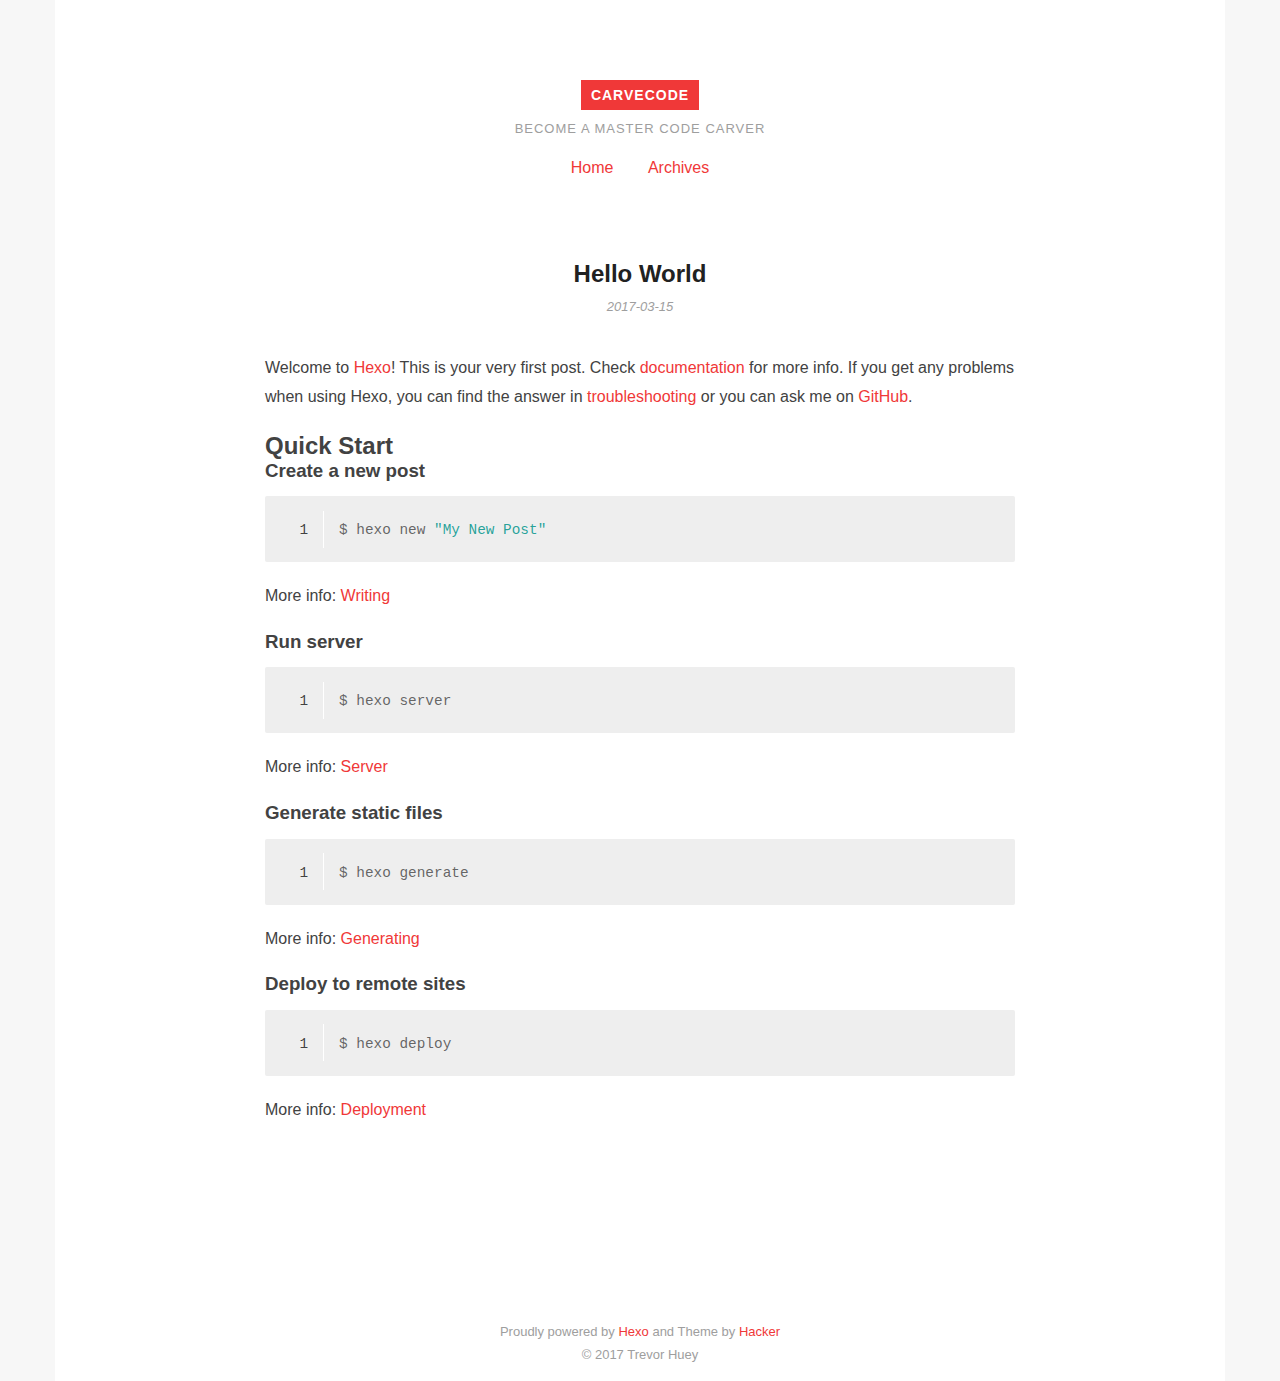
<file: index.html>
<!DOCTYPE HTML>
<html>
<head>
  <meta charset="utf-8">
  
  <title>CarveCode | Become a master code carver</title>

  
  <meta name="author" content="Trevor Huey">
  

  

  

  <meta id="viewport" name="viewport" content="width=device-width, initial-scale=1, maximum-scale=1, minimum-scale=1, user-scalable=no, minimal-ui">
  <meta name="apple-mobile-web-app-capable" content="yes">
  <meta name="apple-mobile-web-app-status-bar-style" content="black">

  

  <meta property="og:site_name" content="CarveCode"/>

  
  <meta property="og:image" content="/favicon.ico"/>
  

  <link href="/favicon.ico" rel="icon">
  <link rel="alternate" href="/atom.xml" title="CarveCode" type="application/atom+xml">
  <link rel="stylesheet" href="/css/style.css" media="screen" type="text/css">
</head>


<body>
<div class="blog">
  <div class="content">

    <header>
  <div class="site-branding">
    <h1 class="site-title">
      <a href="/">CarveCode</a>
    </h1>
    <p class="site-description">Become a master code carver</p>
  </div>
  <nav class="site-navigation">
    <ul>
      
        <li><a href="/">Home</a></li>
      
        <li><a href="/archives">Archives</a></li>
      
    </ul>
  </nav>
</header>

    <main class="site-main posts-loop">
    
  <article>

  
    
    <h3 class="article-title"><a href="/2017/03/15/hello-world/"><span>Hello World</span></a></h3>
    
  

  <div class="article-top-meta">
    <span class="posted-on">
      <a href="/2017/03/15/hello-world/" rel="bookmark">
        <time class="entry-date published" datetime="2017-03-16T04:01:23.000Z">
          2017-03-15
        </time>
      </a>
    </span>
  </div>


  

  <div class="article-content">
    <div class="entry">
      
        <p>Welcome to <a href="https://hexo.io/" target="_blank" rel="external">Hexo</a>! This is your very first post. Check <a href="https://hexo.io/docs/" target="_blank" rel="external">documentation</a> for more info. If you get any problems when using Hexo, you can find the answer in <a href="https://hexo.io/docs/troubleshooting.html" target="_blank" rel="external">troubleshooting</a> or you can ask me on <a href="https://github.com/hexojs/hexo/issues" target="_blank" rel="external">GitHub</a>.</p>
<h2 id="Quick-Start"><a href="#Quick-Start" class="headerlink" title="Quick Start"></a>Quick Start</h2><h3 id="Create-a-new-post"><a href="#Create-a-new-post" class="headerlink" title="Create a new post"></a>Create a new post</h3><figure class="highlight bash"><table><tr><td class="gutter"><pre><div class="line">1</div></pre></td><td class="code"><pre><div class="line">$ hexo new <span class="string">"My New Post"</span></div></pre></td></tr></table></figure>
<p>More info: <a href="https://hexo.io/docs/writing.html" target="_blank" rel="external">Writing</a></p>
<h3 id="Run-server"><a href="#Run-server" class="headerlink" title="Run server"></a>Run server</h3><figure class="highlight bash"><table><tr><td class="gutter"><pre><div class="line">1</div></pre></td><td class="code"><pre><div class="line">$ hexo server</div></pre></td></tr></table></figure>
<p>More info: <a href="https://hexo.io/docs/server.html" target="_blank" rel="external">Server</a></p>
<h3 id="Generate-static-files"><a href="#Generate-static-files" class="headerlink" title="Generate static files"></a>Generate static files</h3><figure class="highlight bash"><table><tr><td class="gutter"><pre><div class="line">1</div></pre></td><td class="code"><pre><div class="line">$ hexo generate</div></pre></td></tr></table></figure>
<p>More info: <a href="https://hexo.io/docs/generating.html" target="_blank" rel="external">Generating</a></p>
<h3 id="Deploy-to-remote-sites"><a href="#Deploy-to-remote-sites" class="headerlink" title="Deploy to remote sites"></a>Deploy to remote sites</h3><figure class="highlight bash"><table><tr><td class="gutter"><pre><div class="line">1</div></pre></td><td class="code"><pre><div class="line">$ hexo deploy</div></pre></td></tr></table></figure>
<p>More info: <a href="https://hexo.io/docs/deployment.html" target="_blank" rel="external">Deployment</a></p>

      
    </div>

  </div>

  <div class="article-footer">
    <div class="article-meta pull-left">

    

    

    </div>

    
  </div>
</article>




<nav class="pagination">
  
  
</nav>
    </main>

    <footer class="site-footer">
  <p class="site-info">
    Proudly powered by <a href="https://hexo.io/" target="_blank">Hexo</a> and
    Theme by <a href="https://github.com/CodeDaraW/Hacker" target="_blank">Hacker</a>
    </br>
    
    &copy; 2017 Trevor Huey
    
  </p>
</footer>
    
  </div>
</div>
</body>
</html>
</file>
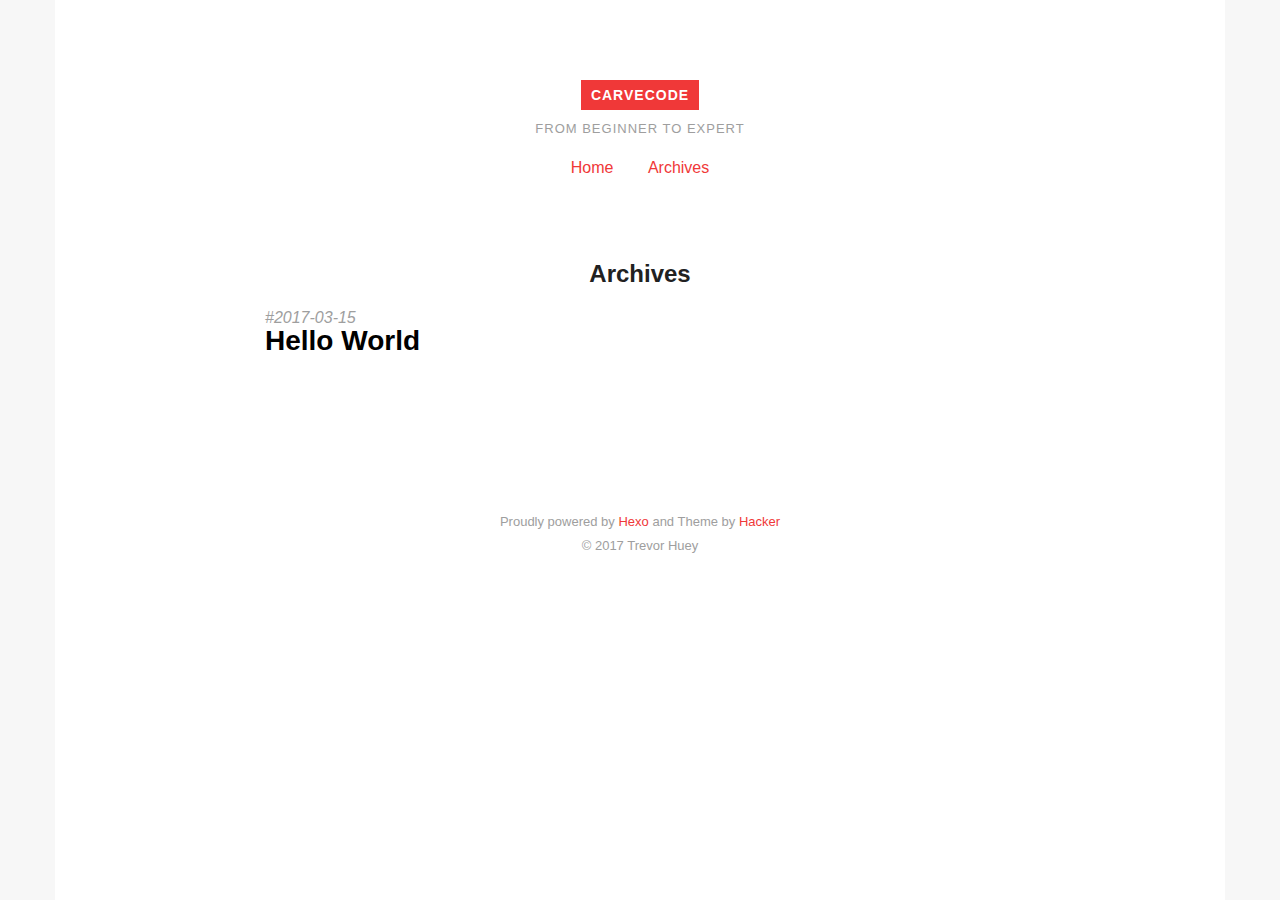
<file: archives/index.html>
<!DOCTYPE HTML>
<html>
<head>
  <meta charset="utf-8">
  
  <title>Archives | CarveCode | From beginner to expert</title>

  
  <meta name="author" content="Trevor Huey">
  

  

  

  <meta id="viewport" name="viewport" content="width=device-width, initial-scale=1, maximum-scale=1, minimum-scale=1, user-scalable=no, minimal-ui">
  <meta name="apple-mobile-web-app-capable" content="yes">
  <meta name="apple-mobile-web-app-status-bar-style" content="black">

  

  <meta property="og:site_name" content="CarveCode"/>

  
  <meta property="og:image" content="/favicon.ico"/>
  

  <link href="/favicon.ico" rel="icon">
  <link rel="alternate" href="/atom.xml" title="CarveCode" type="application/atom+xml">
  <link rel="stylesheet" href="/css/style.css" media="screen" type="text/css">
</head>


<body>
<div class="blog">
  <div class="content">

    <header>
  <div class="site-branding">
    <h1 class="site-title">
      <a href="/">CarveCode</a>
    </h1>
    <p class="site-description">From beginner to expert</p>
  </div>
  <nav class="site-navigation">
    <ul>
      
        <li><a href="/">Home</a></li>
      
        <li><a href="/archives">Archives</a></li>
      
    </ul>
  </nav>
</header>


    <main class="site-main posts-loop">
    

<article>

  <h2 class="article-title ">Archives</h2>

  <div class="archive">
    
      <div class="post archive">
        <div class="archive-post">
          <time datetime="2017-03-16T04:01:23.000Z">
            <a href="/2017/03/15/hello-world/">2017-03-15</a>
          </time>
          
            <h3 class="archive-title"><a href="/2017/03/15/hello-world/"><span>Hello World</span></a></h3>
          
        </div>
      </div>
    
    <nav class="pagination">
  
  
</nav>

  </div>

</article>

    </main>

    <footer class="site-footer">
  <p class="site-info">
    Proudly powered by <a href="https://hexo.io/" target="_blank">Hexo</a> and
    Theme by <a href="https://github.com/CodeDaraW/Hacker" target="_blank">Hacker</a>
    </br>
    
    &copy; 2017 Trevor Huey
    
  </p>
</footer>
    
  </div>
</div>
</body>
</html>
</file>
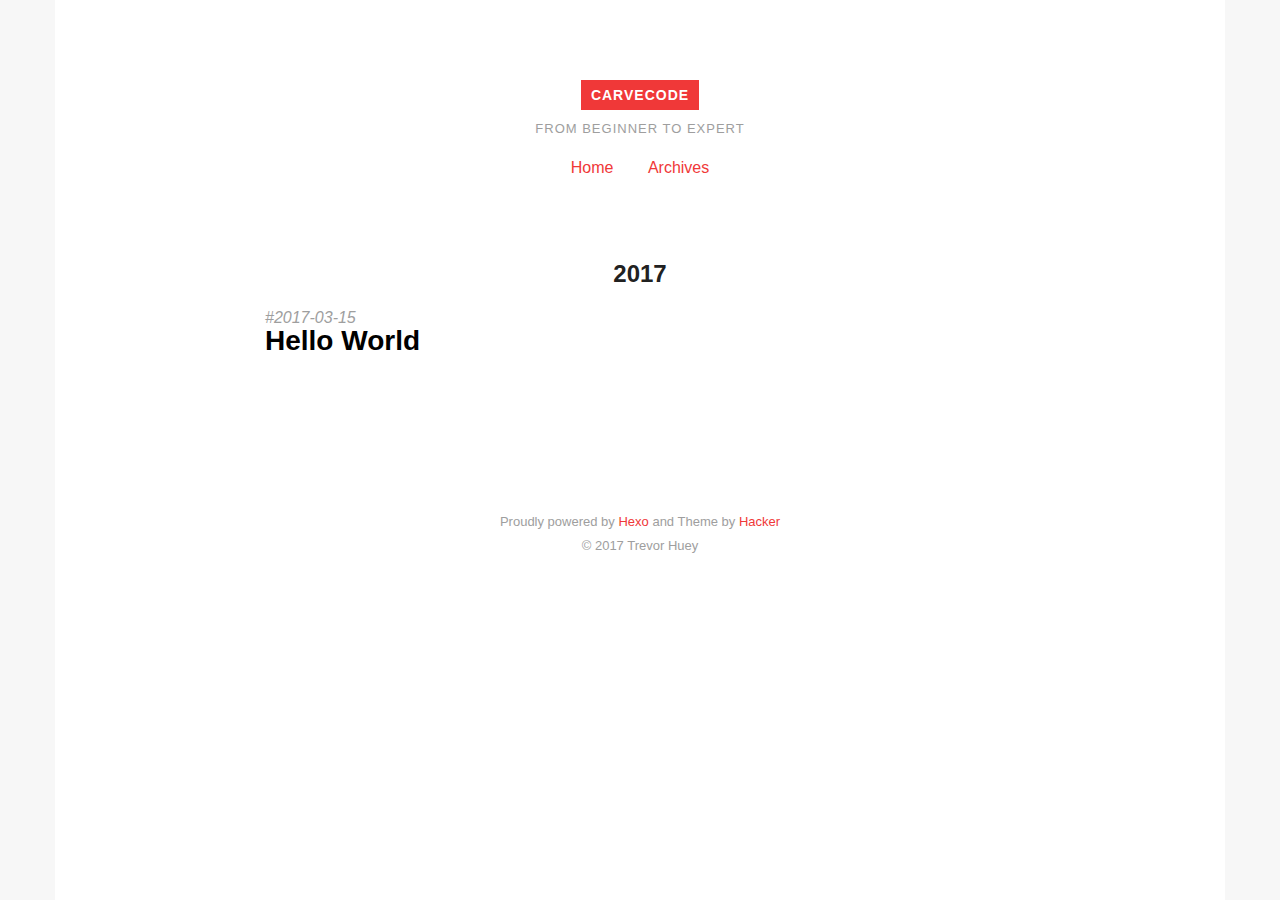
<file: archives/2017/index.html>
<!DOCTYPE HTML>
<html>
<head>
  <meta charset="utf-8">
  
  <title>Archives: 2017 | CarveCode | From beginner to expert</title>

  
  <meta name="author" content="Trevor Huey">
  

  

  

  <meta id="viewport" name="viewport" content="width=device-width, initial-scale=1, maximum-scale=1, minimum-scale=1, user-scalable=no, minimal-ui">
  <meta name="apple-mobile-web-app-capable" content="yes">
  <meta name="apple-mobile-web-app-status-bar-style" content="black">

  

  <meta property="og:site_name" content="CarveCode"/>

  
  <meta property="og:image" content="/favicon.ico"/>
  

  <link href="/favicon.ico" rel="icon">
  <link rel="alternate" href="/atom.xml" title="CarveCode" type="application/atom+xml">
  <link rel="stylesheet" href="/css/style.css" media="screen" type="text/css">
</head>


<body>
<div class="blog">
  <div class="content">

    <header>
  <div class="site-branding">
    <h1 class="site-title">
      <a href="/">CarveCode</a>
    </h1>
    <p class="site-description">From beginner to expert</p>
  </div>
  <nav class="site-navigation">
    <ul>
      
        <li><a href="/">Home</a></li>
      
        <li><a href="/archives">Archives</a></li>
      
    </ul>
  </nav>
</header>


    <main class="site-main posts-loop">
    

<article>

  <h2 class="article-title ">2017</h2>

  <div class="archive">
    
      <div class="post archive">
        <div class="archive-post">
          <time datetime="2017-03-16T04:01:23.000Z">
            <a href="/2017/03/15/hello-world/">2017-03-15</a>
          </time>
          
            <h3 class="archive-title"><a href="/2017/03/15/hello-world/"><span>Hello World</span></a></h3>
          
        </div>
      </div>
    
    <nav class="pagination">
  
  
</nav>

  </div>

</article>

    </main>

    <footer class="site-footer">
  <p class="site-info">
    Proudly powered by <a href="https://hexo.io/" target="_blank">Hexo</a> and
    Theme by <a href="https://github.com/CodeDaraW/Hacker" target="_blank">Hacker</a>
    </br>
    
    &copy; 2017 Trevor Huey
    
  </p>
</footer>
    
  </div>
</div>
</body>
</html>
</file>
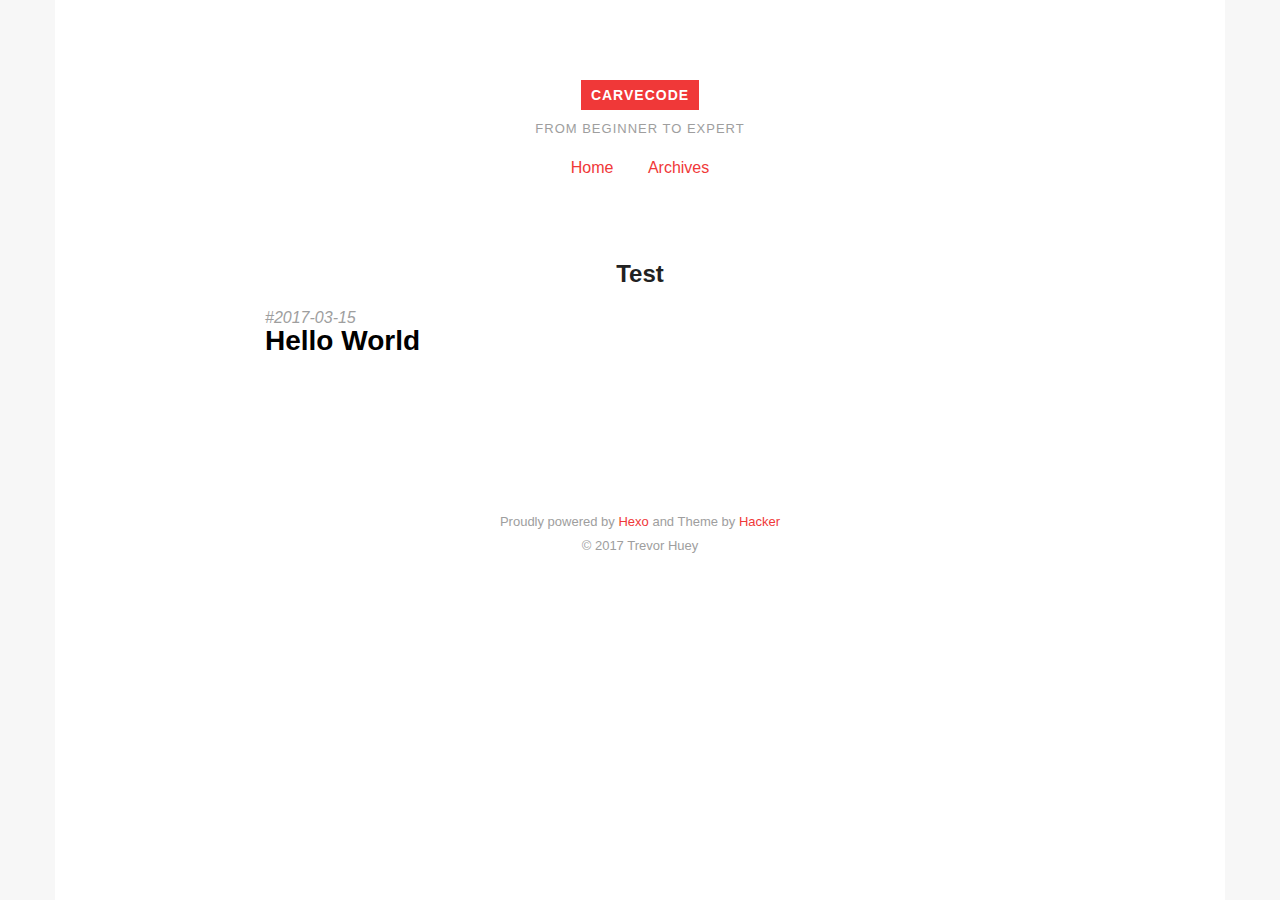
<file: categories/Test/index.html>
<!DOCTYPE HTML>
<html>
<head>
  <meta charset="utf-8">
  
  <title>Test | CarveCode | From beginner to expert</title>

  
  <meta name="author" content="Trevor Huey">
  

  

  

  <meta id="viewport" name="viewport" content="width=device-width, initial-scale=1, maximum-scale=1, minimum-scale=1, user-scalable=no, minimal-ui">
  <meta name="apple-mobile-web-app-capable" content="yes">
  <meta name="apple-mobile-web-app-status-bar-style" content="black">

  

  <meta property="og:site_name" content="CarveCode"/>

  
  <meta property="og:image" content="/favicon.ico"/>
  

  <link href="/favicon.ico" rel="icon">
  <link rel="alternate" href="/atom.xml" title="CarveCode" type="application/atom+xml">
  <link rel="stylesheet" href="/css/style.css" media="screen" type="text/css">
</head>


<body>
<div class="blog">
  <div class="content">

    <header>
  <div class="site-branding">
    <h1 class="site-title">
      <a href="/">CarveCode</a>
    </h1>
    <p class="site-description">From beginner to expert</p>
  </div>
  <nav class="site-navigation">
    <ul>
      
        <li><a href="/">Home</a></li>
      
        <li><a href="/archives">Archives</a></li>
      
    </ul>
  </nav>
</header>


    <main class="site-main posts-loop">
    

<article>

  <h2 class="article-title  category">Test</h2>

  <div class="archive">
    
      <div class="post archive">
        <div class="archive-post">
          <time datetime="2017-03-16T04:01:23.000Z">
            <a href="/2017/03/15/hello-world/">2017-03-15</a>
          </time>
          
            <h3 class="archive-title"><a href="/2017/03/15/hello-world/"><span>Hello World</span></a></h3>
          
        </div>
      </div>
    
    <nav class="pagination">
  
  
</nav>

  </div>

</article>

    </main>

    <footer class="site-footer">
  <p class="site-info">
    Proudly powered by <a href="https://hexo.io/" target="_blank">Hexo</a> and
    Theme by <a href="https://github.com/CodeDaraW/Hacker" target="_blank">Hacker</a>
    </br>
    
    &copy; 2017 Trevor Huey
    
  </p>
</footer>
    
  </div>
</div>
</body>
</html>
</file>
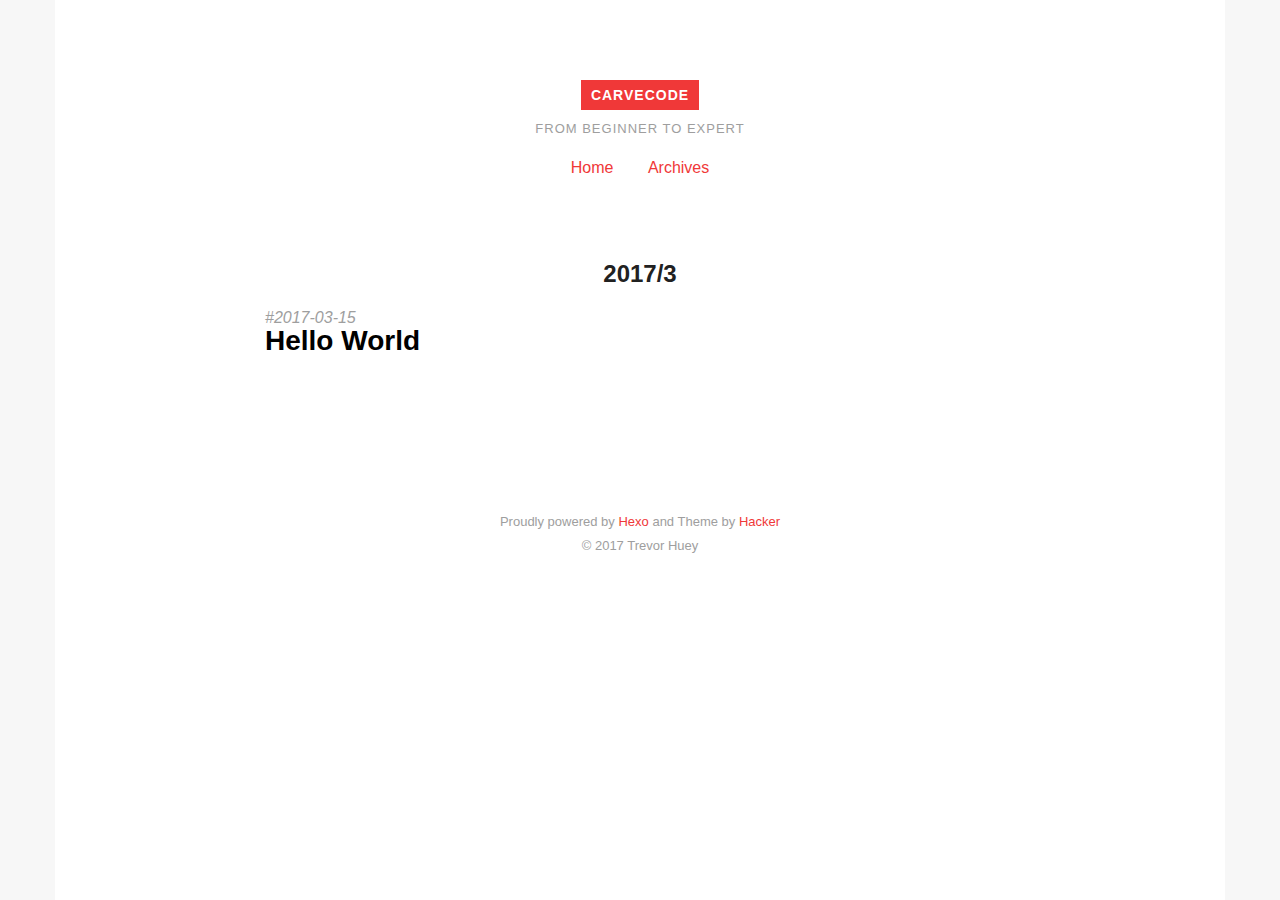
<file: archives/2017/03/index.html>
<!DOCTYPE HTML>
<html>
<head>
  <meta charset="utf-8">
  
  <title>Archives: 2017/3 | CarveCode | From beginner to expert</title>

  
  <meta name="author" content="Trevor Huey">
  

  

  

  <meta id="viewport" name="viewport" content="width=device-width, initial-scale=1, maximum-scale=1, minimum-scale=1, user-scalable=no, minimal-ui">
  <meta name="apple-mobile-web-app-capable" content="yes">
  <meta name="apple-mobile-web-app-status-bar-style" content="black">

  

  <meta property="og:site_name" content="CarveCode"/>

  
  <meta property="og:image" content="/favicon.ico"/>
  

  <link href="/favicon.ico" rel="icon">
  <link rel="alternate" href="/atom.xml" title="CarveCode" type="application/atom+xml">
  <link rel="stylesheet" href="/css/style.css" media="screen" type="text/css">
</head>


<body>
<div class="blog">
  <div class="content">

    <header>
  <div class="site-branding">
    <h1 class="site-title">
      <a href="/">CarveCode</a>
    </h1>
    <p class="site-description">From beginner to expert</p>
  </div>
  <nav class="site-navigation">
    <ul>
      
        <li><a href="/">Home</a></li>
      
        <li><a href="/archives">Archives</a></li>
      
    </ul>
  </nav>
</header>


    <main class="site-main posts-loop">
    

<article>

  <h2 class="article-title ">2017/3</h2>

  <div class="archive">
    
      <div class="post archive">
        <div class="archive-post">
          <time datetime="2017-03-16T04:01:23.000Z">
            <a href="/2017/03/15/hello-world/">2017-03-15</a>
          </time>
          
            <h3 class="archive-title"><a href="/2017/03/15/hello-world/"><span>Hello World</span></a></h3>
          
        </div>
      </div>
    
    <nav class="pagination">
  
  
</nav>

  </div>

</article>

    </main>

    <footer class="site-footer">
  <p class="site-info">
    Proudly powered by <a href="https://hexo.io/" target="_blank">Hexo</a> and
    Theme by <a href="https://github.com/CodeDaraW/Hacker" target="_blank">Hacker</a>
    </br>
    
    &copy; 2017 Trevor Huey
    
  </p>
</footer>
    
  </div>
</div>
</body>
</html>
</file>
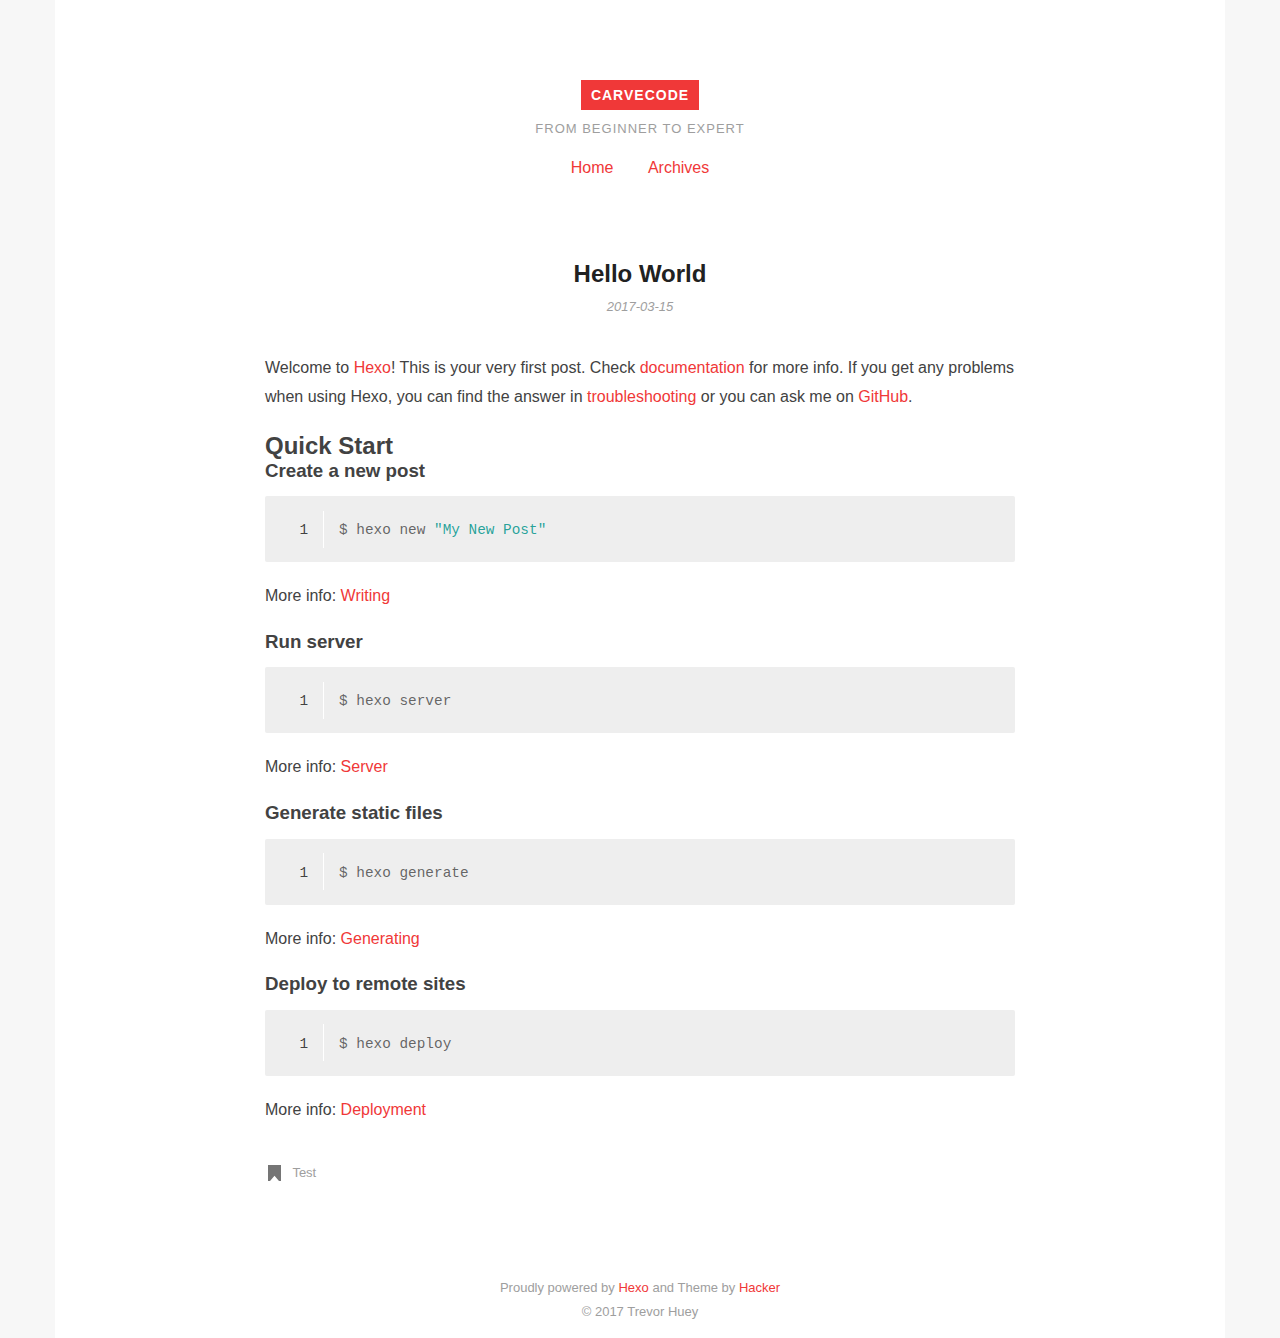
<file: 2017/03/15/hello-world/index.html>
<!DOCTYPE HTML>
<html>
<head>
  <meta charset="utf-8">
  
  <title>Hello World | CarveCode | From beginner to expert</title>

  
  <meta name="author" content="Trevor Huey">
  

  
  <meta name="description" content="Welcome to Hexo! This is your very first post. Check documentation for more info. If you get any problems when using Hexo, you can find the answer in ">
  

  
  
  <meta name="keywords" content="">
  

  <meta id="viewport" name="viewport" content="width=device-width, initial-scale=1, maximum-scale=1, minimum-scale=1, user-scalable=no, minimal-ui">
  <meta name="apple-mobile-web-app-capable" content="yes">
  <meta name="apple-mobile-web-app-status-bar-style" content="black">

  <meta property="og:title" content="Hello World"/>

  <meta property="og:site_name" content="CarveCode"/>

  
  <meta property="og:image" content="/favicon.ico"/>
  

  <link href="/favicon.ico" rel="icon">
  <link rel="alternate" href="/atom.xml" title="CarveCode" type="application/atom+xml">
  <link rel="stylesheet" href="/css/style.css" media="screen" type="text/css">
</head>


<body>
<div class="blog">
  <div class="content">

    <header>
  <div class="site-branding">
    <h1 class="site-title">
      <a href="/">CarveCode</a>
    </h1>
    <p class="site-description">From beginner to expert</p>
  </div>
  <nav class="site-navigation">
    <ul>
      
        <li><a href="/">Home</a></li>
      
        <li><a href="/archives">Archives</a></li>
      
    </ul>
  </nav>
</header>


    <main class="site-main posts-loop">
    <article>

  
    
    <h3 class="article-title"><span>Hello World</span></h3>
    
  

  <div class="article-top-meta">
    <span class="posted-on">
      <a href="/2017/03/15/hello-world/" rel="bookmark">
        <time class="entry-date published" datetime="2017-03-16T04:01:23.000Z">
          2017-03-15
        </time>
      </a>
    </span>
  </div>


  

  <div class="article-content">
    <div class="entry">
      
        <p>Welcome to <a href="https://hexo.io/" target="_blank" rel="external">Hexo</a>! This is your very first post. Check <a href="https://hexo.io/docs/" target="_blank" rel="external">documentation</a> for more info. If you get any problems when using Hexo, you can find the answer in <a href="https://hexo.io/docs/troubleshooting.html" target="_blank" rel="external">troubleshooting</a> or you can ask me on <a href="https://github.com/hexojs/hexo/issues" target="_blank" rel="external">GitHub</a>.</p>
<h2 id="Quick-Start"><a href="#Quick-Start" class="headerlink" title="Quick Start"></a>Quick Start</h2><h3 id="Create-a-new-post"><a href="#Create-a-new-post" class="headerlink" title="Create a new post"></a>Create a new post</h3><figure class="highlight bash"><table><tr><td class="gutter"><pre><div class="line">1</div></pre></td><td class="code"><pre><div class="line">$ hexo new <span class="string">"My New Post"</span></div></pre></td></tr></table></figure>
<p>More info: <a href="https://hexo.io/docs/writing.html" target="_blank" rel="external">Writing</a></p>
<h3 id="Run-server"><a href="#Run-server" class="headerlink" title="Run server"></a>Run server</h3><figure class="highlight bash"><table><tr><td class="gutter"><pre><div class="line">1</div></pre></td><td class="code"><pre><div class="line">$ hexo server</div></pre></td></tr></table></figure>
<p>More info: <a href="https://hexo.io/docs/server.html" target="_blank" rel="external">Server</a></p>
<h3 id="Generate-static-files"><a href="#Generate-static-files" class="headerlink" title="Generate static files"></a>Generate static files</h3><figure class="highlight bash"><table><tr><td class="gutter"><pre><div class="line">1</div></pre></td><td class="code"><pre><div class="line">$ hexo generate</div></pre></td></tr></table></figure>
<p>More info: <a href="https://hexo.io/docs/generating.html" target="_blank" rel="external">Generating</a></p>
<h3 id="Deploy-to-remote-sites"><a href="#Deploy-to-remote-sites" class="headerlink" title="Deploy to remote sites"></a>Deploy to remote sites</h3><figure class="highlight bash"><table><tr><td class="gutter"><pre><div class="line">1</div></pre></td><td class="code"><pre><div class="line">$ hexo deploy</div></pre></td></tr></table></figure>
<p>More info: <a href="https://hexo.io/docs/deployment.html" target="_blank" rel="external">Deployment</a></p>

      
    </div>

  </div>

  <div class="article-footer">
    <div class="article-meta pull-left">

    
      

    <span class="post-categories">
      <i class="icon-categories"></i>
        <a href="/categories/Test/">Test</a>
    </span>
    

    

    </div>

    
  </div>
</article>


    </main>

    <footer class="site-footer">
  <p class="site-info">
    Proudly powered by <a href="https://hexo.io/" target="_blank">Hexo</a> and
    Theme by <a href="https://github.com/CodeDaraW/Hacker" target="_blank">Hacker</a>
    </br>
    
    &copy; 2017 Trevor Huey
    
  </p>
</footer>
    
  </div>
</div>
</body>
</html>
</file>
<file: css/style.css>
/*! normalize.css v3.0.3 | MIT License | github.com/necolas/normalize.css */

/**
 * 1. Set default font family to sans-serif.
 * 2. Prevent iOS and IE text size adjust after device orientation change,
 *    without disabling user zoom.
 */

html {
  font-family: sans-serif; /* 1 */
  -ms-text-size-adjust: 100%; /* 2 */
  -webkit-text-size-adjust: 100%; /* 2 */
}

/**
 * Remove default margin.
 */

body {
  margin: 0;
}

/* HTML5 display definitions
   ========================================================================== */

/**
 * Correct `block` display not defined for any HTML5 element in IE 8/9.
 * Correct `block` display not defined for `details` or `summary` in IE 10/11
 * and Firefox.
 * Correct `block` display not defined for `main` in IE 11.
 */

article,
aside,
details,
figcaption,
figure,
footer,
header,
hgroup,
main,
menu,
nav,
section,
summary {
  display: block;
}

/**
 * 1. Correct `inline-block` display not defined in IE 8/9.
 * 2. Normalize vertical alignment of `progress` in Chrome, Firefox, and Opera.
 */

audio,
canvas,
progress,
video {
  display: inline-block; /* 1 */
  vertical-align: baseline; /* 2 */
}

/**
 * Prevent modern browsers from displaying `audio` without controls.
 * Remove excess height in iOS 5 devices.
 */

audio:not([controls]) {
  display: none;
  height: 0;
}

/**
 * Address `[hidden]` styling not present in IE 8/9/10.
 * Hide the `template` element in IE 8/9/10/11, Safari, and Firefox < 22.
 */

[hidden],
template {
  display: none;
}

/* Links
   ========================================================================== */

/**
 * Remove the gray background color from active links in IE 10.
 */

a {
  background-color: transparent;
}

/**
 * Improve readability of focused elements when they are also in an
 * active/hover state.
 */

a:active,
a:hover {
  outline: 0;
}

/* Text-level semantics
   ========================================================================== */

/**
 * Address styling not present in IE 8/9/10/11, Safari, and Chrome.
 */

abbr[title] {
  border-bottom: 1px dotted;
}

/**
 * Address style set to `bolder` in Firefox 4+, Safari, and Chrome.
 */

b,
strong {
  font-weight: bold;
}

/**
 * Address styling not present in Safari and Chrome.
 */

dfn {
  font-style: italic;
}

/**
 * Address variable `h1` font-size and margin within `section` and `article`
 * contexts in Firefox 4+, Safari, and Chrome.
 */

h1 {
  font-size: 2em;
  margin: 0.67em 0;
}

/**
 * Address styling not present in IE 8/9.
 */

mark {
  background: #ff0;
  color: #000;
}

/**
 * Address inconsistent and variable font size in all browsers.
 */

small {
  font-size: 80%;
}

/**
 * Prevent `sub` and `sup` affecting `line-height` in all browsers.
 */

sub,
sup {
  font-size: 75%;
  line-height: 0;
  position: relative;
  vertical-align: baseline;
}

sup {
  top: -0.5em;
}

sub {
  bottom: -0.25em;
}

/* Embedded content
   ========================================================================== */

/**
 * Remove border when inside `a` element in IE 8/9/10.
 */

img {
  border: 0;
}

/**
 * Correct overflow not hidden in IE 9/10/11.
 */

svg:not(:root) {
  overflow: hidden;
}

/* Grouping content
   ========================================================================== */

/**
 * Address margin not present in IE 8/9 and Safari.
 */

figure {
  margin: 1em 40px;
}

/**
 * Address differences between Firefox and other browsers.
 */

hr {
  box-sizing: content-box;
  height: 0;
}

/**
 * Contain overflow in all browsers.
 */

pre {
  overflow: auto;
}

/**
 * Address odd `em`-unit font size rendering in all browsers.
 */

code,
kbd,
pre,
samp {
  font-family: monospace, monospace;
  font-size: 1em;
}

/* Forms
   ========================================================================== */

/**
 * Known limitation: by default, Chrome and Safari on OS X allow very limited
 * styling of `select`, unless a `border` property is set.
 */

/**
 * 1. Correct color not being inherited.
 *    Known issue: affects color of disabled elements.
 * 2. Correct font properties not being inherited.
 * 3. Address margins set differently in Firefox 4+, Safari, and Chrome.
 */

button,
input,
optgroup,
select,
textarea {
  color: inherit; /* 1 */
  font: inherit; /* 2 */
  margin: 0; /* 3 */
}

/**
 * Address `overflow` set to `hidden` in IE 8/9/10/11.
 */

button {
  overflow: visible;
}

/**
 * Address inconsistent `text-transform` inheritance for `button` and `select`.
 * All other form control elements do not inherit `text-transform` values.
 * Correct `button` style inheritance in Firefox, IE 8/9/10/11, and Opera.
 * Correct `select` style inheritance in Firefox.
 */

button,
select {
  text-transform: none;
}

/**
 * 1. Avoid the WebKit bug in Android 4.0.* where (2) destroys native `audio`
 *    and `video` controls.
 * 2. Correct inability to style clickable `input` types in iOS.
 * 3. Improve usability and consistency of cursor style between image-type
 *    `input` and others.
 */

button,
html input[type="button"], /* 1 */
input[type="reset"],
input[type="submit"] {
  -webkit-appearance: button; /* 2 */
  cursor: pointer; /* 3 */
}

/**
 * Re-set default cursor for disabled elements.
 */

button[disabled],
html input[disabled] {
  cursor: default;
}

/**
 * Remove inner padding and border in Firefox 4+.
 */

button::-moz-focus-inner,
input::-moz-focus-inner {
  border: 0;
  padding: 0;
}

/**
 * Address Firefox 4+ setting `line-height` on `input` using `!important` in
 * the UA stylesheet.
 */

input {
  line-height: normal;
}

/**
 * It's recommended that you don't attempt to style these elements.
 * Firefox's implementation doesn't respect box-sizing, padding, or width.
 *
 * 1. Address box sizing set to `content-box` in IE 8/9/10.
 * 2. Remove excess padding in IE 8/9/10.
 */

input[type="checkbox"],
input[type="radio"] {
  box-sizing: border-box; /* 1 */
  padding: 0; /* 2 */
}

/**
 * Fix the cursor style for Chrome's increment/decrement buttons. For certain
 * `font-size` values of the `input`, it causes the cursor style of the
 * decrement button to change from `default` to `text`.
 */

input[type="number"]::-webkit-inner-spin-button,
input[type="number"]::-webkit-outer-spin-button {
  height: auto;
}

/**
 * 1. Address `appearance` set to `searchfield` in Safari and Chrome.
 * 2. Address `box-sizing` set to `border-box` in Safari and Chrome.
 */

input[type="search"] {
  -webkit-appearance: textfield; /* 1 */
  box-sizing: content-box; /* 2 */
}

/**
 * Remove inner padding and search cancel button in Safari and Chrome on OS X.
 * Safari (but not Chrome) clips the cancel button when the search input has
 * padding (and `textfield` appearance).
 */

input[type="search"]::-webkit-search-cancel-button,
input[type="search"]::-webkit-search-decoration {
  -webkit-appearance: none;
}

/**
 * Define consistent border, margin, and padding.
 */

fieldset {
  border: 1px solid #c0c0c0;
  margin: 0 2px;
  padding: 0.35em 0.625em 0.75em;
}

/**
 * 1. Correct `color` not being inherited in IE 8/9/10/11.
 * 2. Remove padding so people aren't caught out if they zero out fieldsets.
 */

legend {
  border: 0; /* 1 */
  padding: 0; /* 2 */
}

/**
 * Remove default vertical scrollbar in IE 8/9/10/11.
 */

textarea {
  overflow: auto;
}

/**
 * Don't inherit the `font-weight` (applied by a rule above).
 * NOTE: the default cannot safely be changed in Chrome and Safari on OS X.
 */

optgroup {
  font-weight: bold;
}

/* Tables
   ========================================================================== */

/**
 * Remove most spacing between table cells.
 */

table {
  border-collapse: collapse;
  border-spacing: 0;
}

td,
th {
  padding: 0;
}

html {
  font-size: 10px;
  -webkit-text-size-adjust: 100%;
}
p,
h1,
h2,
h3,
h4,
h5,
h6 {
  margin: 0;
}
a {
  text-decoration: none;
}
body {
  background-color: #f7f7f7;
  font-family: "Segoe UI", "Lucida Grande", Helvetica, "Microsoft YaHei", FreeSans, Arimo, "Droid Sans", "wenquanyi micro hei", "Hiragino Sans GB", "Hiragino Sans GB W3", Arial, sans-serif;
  -moz-osx-font-smoothing: grayscale;
  -webkit-font-smoothing: antialiased;
  overflow-x: hidden;
}
body .blog {
  max-width: 1170px;
  min-height: 100vh;
  background-color: #fff;
  margin: 0 auto;
}
body .blog .content {
  box-sizing: border-box;
  max-width: 770px;
  width: 100%;
  padding: 80px 10px 10px;
  margin: 0 auto;
}
header {
  line-height: 1.8rem;
}
header .site-branding {
  text-align: center;
  margin-bottom: 2rem;
  font-family: "Open Sans", arial, sans-serif;
  letter-spacing: 0.1em;
  text-transform: uppercase;
}
header .site-branding .site-title {
  margin: 0;
  font-size: 1.4rem;
}
header .site-branding .site-title a {
  display: inline-block;
  color: #fff;
  font-weight: bolder;
  background-color: #f03838;
  line-height: 3rem;
  height: 3rem;
  padding: 0 1rem;
  -webkit-transition: padding 0.3s ease-out;
  transition: padding 0.3s ease-out;
}
header .site-branding .site-title a:hover {
  padding: 0 1.5rem;
}
header .site-branding .site-description {
  color: #9e9e9e;
  font-size: 1.3rem;
  margin: 1rem 0 0;
}
header .site-navigation {
  text-align: center;
}
header .site-navigation ul {
  list-style: none;
  padding: 0;
  margin: 0;
  font-size: 1.6em;
}
header .site-navigation ul li {
  display: inline-block;
  margin: 0 0.5rem;
}
header .site-navigation ul li a {
  display: block;
  color: #f03838;
  font-size: 1.6rem;
  line-height: 2rem;
  padding: 0 1rem;
}
article {
  position: relative;
  padding: 8rem 0;
}
article a {
  color: #f03838;
}
article:not(:first-child):before {
  content: '';
  width: 150px;
  height: 1px;
  background-color: #e0e0e0;
  position: absolute;
  top: 0;
  left: 50%;
  margin-left: -75px;
}
article blockquote {
  margin: 6rem 2rem;
  padding-left: 15px;
  line-height: 2rem;
  border-left: 4px solid #f03838;
}
article .article-title {
  position: relative;
  color: #212121;
  font-size: 2.4rem;
  line-height: 1.3;
  text-align: center;
  margin: 0;
  padding: 0 2rem;
}
article .article-title a {
  display: block;
  color: #212121;
}
article .article-title a span {
  padding-bottom: 3px;
  -webkit-transition: 0.15s;
  transition: 0.15s;
  box-shadow: inset 0 -2px 0 rgba(240,56,56,0);
}
article .article-title a:hover {
  color: #212121;
}
article .article-title a:hover span {
  box-shadow: inset 0 -2px 0 rgba(240,56,56,0.4);
}
article .article-top-meta {
  position: relative;
  color: #9e9e9e;
  font-size: 1.3rem;
  text-align: center;
  margin: 1rem 0;
}
article .article-top-meta span {
  margin: 0 0.5rem;
}
article .article-top-meta a {
  color: #9e9e9e;
}
article .article-top-meta a:hover {
  color: #f03838;
}
article .article-top-meta a time {
  font-style: italic;
}
article .article-excerpt,
article .article-content,
article .featured-media {
  margin: 4rem 0;
  font-size: 1.6rem;
  color: #424242;
}
article .article-excerpt img,
article .article-content img,
article .featured-media img {
  max-width: 100%;
  height: auto;
  margin: 1rem auto;
}
article .article-footer .pull-left {
  float: left;
}
article .article-footer .pull-right {
  float: right;
}
article .article-footer:after {
  content: " ";
  display: block;
  clear: both;
}
article .article-footer .article-meta > span:not(:last-child) {
  margin-right: 3rem;
}
article .article-footer .article-meta > span {
  display: inline-block;
}
article .article-footer .article-meta > span > span {
  line-height: 1;
  vertical-align: middle;
}
article .article-footer .article-meta {
  font-size: 1.3rem;
  color: #9e9e9e;
}
article .article-footer .article-meta a {
  color: #9e9e9e;
}
article .article-footer .article-meta a:hover {
  color: #f03838;
}
article .article-footer .article-meta i {
  vertical-align: middle;
  color: #9e9e9e;
  margin-right: 0.5rem;
}
article .article-footer .post-tags a:before {
  content: "#";
}
article .article-footer .post-tags a:not(:last-of-type):after {
  content: ",";
  padding-right: 5px;
}
article code {
  padding: 2px 4px;
  margin-left: 2px;
  margin-right: 2px;
  color: #c7254e;
  white-space: normal;
  border-radius: 0;
}
article p {
  margin: 2rem 0;
  line-height: 1.8;
}
article .video-container {
  position: relative;
  padding-bottom: 56.25%;
  padding-top: 0;
  height: 0;
  overflow: hidden;
}
article .video-container iframe {
  position: absolute;
  top: 0;
  left: 0;
  width: 100%;
  height: 100%;
}
article table {
  max-width: 100%;
  width: 100%;
}
article table caption {
  padding: 5px;
  color: #333;
  background-color: #e5e5e5;
}
article table th,
article table td {
  text-align: left;
  padding: 0.6em;
  vertical-align: top;
}
article table th {
  vertical-align: bottom;
  border-bottom: 1px solid #e5e5e5;
}
article table tbody + tbody {
  border-top: 2px solid #e5e5e5;
}
article table .table {
  background-color: #fff;
}
article table .table-bordered {
  border: 1px solid #e5e5e5;
}
article table .table-striped tbody tr:nth-of-type(odd) {
  background-color: #f2f2f2;
}
article.archive {
  padding: 0;
  margin: 2em auto;
}
.archive-post {
  text-align: left;
  margin: 2em auto;
}
.archive-post .archive-title {
  font-size: 2.8em;
  line-height: 1;
  position: relative;
  color: #212121;
  margin: 0;
}
.archive-post .archive-title a {
  color: #000;
}
.archive-post .archive-title a span {
  padding-bottom: 3px;
  -webkit-transition: box-shadow 0.15s;
  transition: box-shadow 0.15s;
  box-shadow: inset 0 -2px 0 rgba(240,56,56,0);
}
.archive-post .archive-title a:hover {
  color: #212121;
}
.archive-post .archive-title a:hover span {
  box-shadow: inset 0 -2px 0 rgba(240,56,56,0.4);
}
.archive-post time {
  font-style: italic;
}
.archive-post time a {
  font-size: 1.6rem;
  color: #9e9e9e;
}
.archive-post time a:before {
  content: '#';
}
.archive-post time a:hover {
  color: #f03838;
}
article .tags-cloud {
  width: 100%;
  margin: 8rem 0;
  text-align: center;
  line-height: 2rem;
}
article .tags-cloud > spannot(last-child) {
  margin-right: 3rem;
}
article .tags-cloud > span {
  display: inline-block;
}
article .tags-cloud > span > span {
  line-height: 1;
  vertical-align: middle;
}
article .archive-tags,
article .archive-tags > spannot(last-child) {
  margin-right: 3rem;
}
article .archive-tags > span {
  display: inline-block;
}
article .archive-tags > span > span {
  line-height: 1;
  vertical-align: middle;
}
article .archive-tags,
article .tags-cloud {
  margin: 8rem 0;
  font-size: 1.3rem;
  color: #9e9e9e;
}
article .archive-tags a,
article .tags-cloud a {
  color: #9e9e9e;
}
article .archive-tags a:hover,
article .tags-cloud a:hover {
  color: #f03838;
}
article .archive-tags i,
article .tags-cloud i {
  vertical-align: middle;
  color: #9e9e9e;
  margin-right: 0.5rem;
}
article .archive-tags .post-tags,
article .tags-cloud .post-tags {
  margin-right: 3rem;
}
article .archive-tags .post-tags a:before,
article .tags-cloud .post-tags a:before {
  content: "#";
}
article .archive-tags .post-tags a:not(:last-of-type):after,
article .tags-cloud .post-tags a:not(:last-of-type):after {
  content: ",";
  padding-right: 5px;
}
article .categories-cloud {
  width: 100%;
  margin: 8rem 0;
  text-align: center;
  line-height: 2rem;
}
article .categories-cloud > spannot(last-child) {
  margin-right: 3rem;
}
article .categories-cloud > span {
  display: inline-block;
}
article .categories-cloud > span > span {
  line-height: 1;
  vertical-align: middle;
}
article .archive-categories,
article .archive-categories > spannot(last-child) {
  margin-right: 3rem;
}
article .archive-categories > span {
  display: inline-block;
}
article .archive-categories > span > span {
  line-height: 1;
  vertical-align: middle;
}
article .archive-categories,
article .categories-cloud {
  margin: 8rem 0;
  font-size: 1.3rem;
  color: #9e9e9e;
}
article .archive-categories a,
article .categories-cloud a {
  color: #9e9e9e;
}
article .archive-categories a:hover,
article .categories-cloud a:hover {
  color: #f03838;
}
article .archive-categories i,
article .categories-cloud i {
  vertical-align: middle;
  color: #9e9e9e;
  margin-right: 0.5rem;
}
article .archive-categories .post-categories,
article .categories-cloud .post-categories {
  margin-right: 3rem;
}
article .archive-categories .post-categories a:before,
article .categories-cloud .post-categories a:before {
  content: "#";
}
article .archive-categories .post-categories a:not(:last-of-type):after,
article .categories-cloud .post-categories a:not(:last-of-type):after {
  content: ",";
  padding-right: 5px;
}
.category-description {
  color: #9e9e9e;
  font-size: 1.3rem;
  margin: 1rem 0;
}
.pagination {
  position: relative;
  margin: 30px 0;
  display: -webkit-box;
  display: -ms-flexbox;
  display: -webkit-flex;
  display: flex;
  -webkit-box-pack: space-around;
  -ms-flex-pack: space-around;
  -webkit-justify-content: space-around;
  justify-content: space-around;
}
.pagination .pagination-prev,
.pagination .pagination-next {
  color: #f03838;
  font-size: 1.6rem;
  border: 1px solid #e0e0e0;
  line-height: 30px;
  height: 32px;
  padding: 0 20px;
  border-radius: 16px;
  -webkit-transition-duration: 0.4s;
  transition-duration: 0.4s;
}
.pagination .pagination-prev:hover,
.pagination .pagination-next:hover {
  color: #fff;
  background-color: #f03838;
  border-color: #f03838;
}
footer.site-footer {
  position: relative;
  text-align: center;
  line-height: 1.8;
  padding-top: 1rem;
  color: #9e9e9e;
}
footer.site-footer a {
  color: #f03838;
}
footer.site-footer .site-info {
  color: #9e9e9e;
  font-size: 1.3rem;
  margin: 0.5rem 0;
}
.icon-meta {
  display: -webkit-box;
  display: -ms-flexbox;
  display: -webkit-flex;
  display: flex;
}
.icon-comments {
  display: inline-block;
  width: 18px;
  height: 19px;
  background: url("[data-uri]") center top no-repeat;
  background-size: 18px 18px;
}
.icon-tags {
  display: inline-block;
  width: 19px;
  height: 16px;
  background: url("[data-uri]") center center no-repeat;
  background-size: 19px 16px;
}
.icon-categories {
  display: inline-block;
  width: 19px;
  height: 16px;
  background: url("[data-uri]") center center no-repeat;
  icon-categories: 19px 16px;
}
.entry .gist {
  background: #eee;
  border: 1px solid #fff;
  margin: 15px 0px;
  padding: 7px 15px;
  border-radius: 2px;
  text-shadow: 0 0 1px #fff;
  line-height: 1.6;
  overflow: auto;
  color: #666;
}
.entry .gist .gist-file {
  border: none;
  font-family: inherit;
  margin: 0;
  font-size: 0.9em;
}
.entry .gist .gist-file .gist-data {
  background: none;
  border-bottom: none;
}
.entry .gist .gist-file .gist-data pre {
  padding: 0 !important;
  font-family: font-mono;
}
.entry .gist .gist-file .gist-meta {
  background: none;
  color: color-meta;
  margin-top: 5px;
  padding: 0;
  text-shadow: 0 0 1px #fff;
  font-size: 100%;
}
.entry .gist .gist-file .gist-meta a {
  color: color-link;
}
.entry .gist .gist-file .gist-meta a:visited {
  color: color-link;
}
figure.highlight {
  background: #eee;
  border: 1px solid color-border;
  margin: 1em 0;
  padding: 1em;
  border-radius: 2px;
  text-shadow: 0 0 1px #fff;
  line-height: 1.6;
  overflow: auto;
  position: relative;
  font-size: 0.9em;
}
figure.highlight figcaption {
  color: color-meta;
  margin-bottom: 5px;
  text-shadow: 0 0 1px #fff;
}
figure.highlight figcaption a {
  position: absolute;
  right: 15px;
}
figure.highlight pre {
  border: none;
  padding: 0;
  margin: 0;
}
figure.highlight table {
  margin-top: 0;
  border-spacing: 0;
}
figure.highlight .gutter {
  color: color-meta;
  width: 20px;
  padding-right: 15px;
  border-right: 1px solid color-border;
  text-align: right;
}
figure.highlight .code {
  padding-left: 15px;
  border-left: 1px solid #fff;
  color: #666;
}
figure.highlight .line {
  height: 20px;
}
pre .comment,
pre .template_comment,
pre .diff .header,
pre .doctype,
pre .pi,
pre .lisp .string,
pre .javadoc {
  color: #93a1a1;
  font-style: italic;
}
pre .keyword,
pre .winutils,
pre .method,
pre .addition,
pre .css .tag,
pre .request,
pre .status,
pre .nginx .title {
  color: #859900;
}
pre .number,
pre .command,
pre .string,
pre .tag .value,
pre .phpdoc,
pre .tex .formula,
pre .regexp,
pre .hexcolor {
  color: #2aa198;
}
pre .title,
pre .localvars,
pre .chunk,
pre .decorator,
pre .built_in,
pre .identifier,
pre .vhdl,
pre .literal,
pre .id {
  color: #268bd2;
}
pre .attribute,
pre .variable,
pre .lisp .body,
pre .smalltalk .number,
pre .constant,
pre .class .title,
pre .parent,
pre .haskell .type {
  color: #b58900;
}
pre .preprocessor,
pre .preprocessor .keyword,
pre .shebang,
pre .symbol,
pre .symbol .string,
pre .diff .change,
pre .special,
pre .attr_selector,
pre .important,
pre .subst,
pre .cdata,
pre .clojure .title {
  color: #cb4b16;
}
pre .deletion {
  color: #dc322f;
}
@media (min-width: 768px) {
  article {
    padding: 8rem 0;
  }
}
@media (max-width: 768px) {
  .content {
    padding-top: 20px !important;
  }
  article {
    padding: 2.5rem 0 !important;
  }
}
</file>
